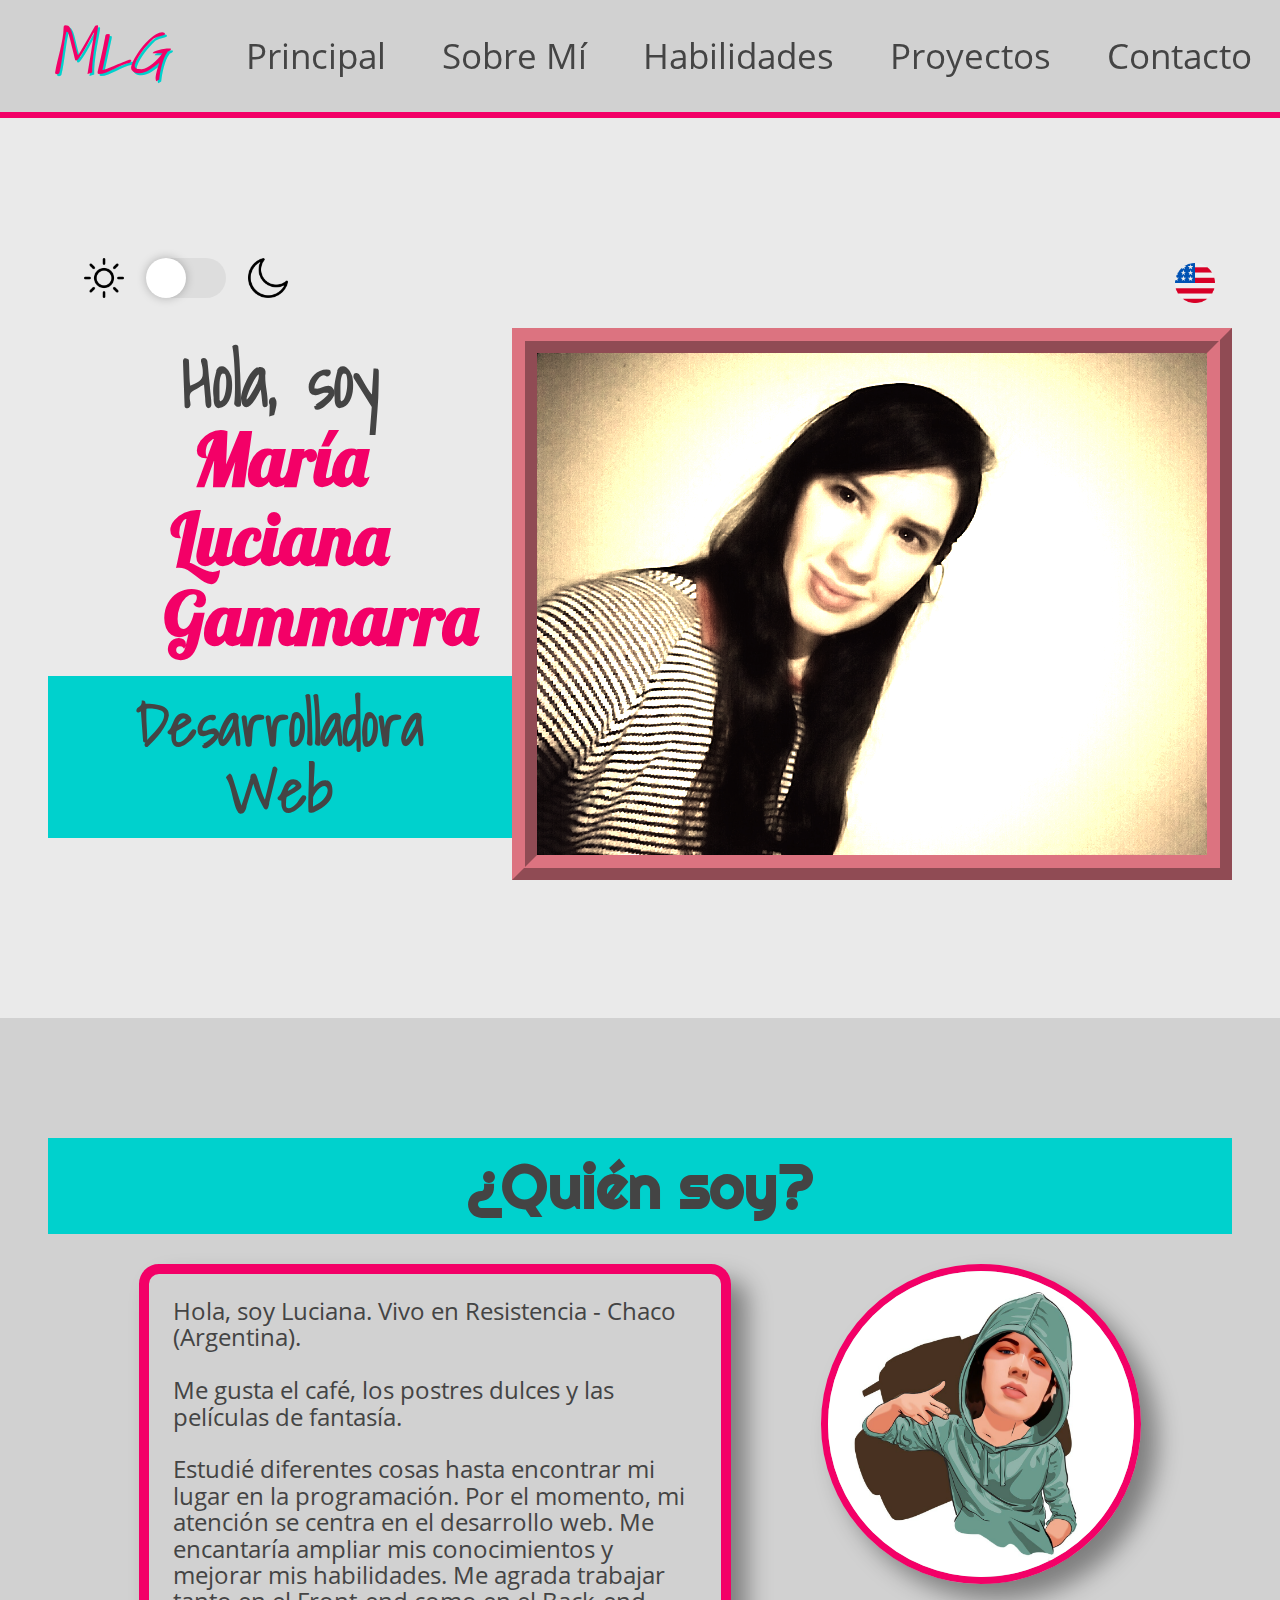
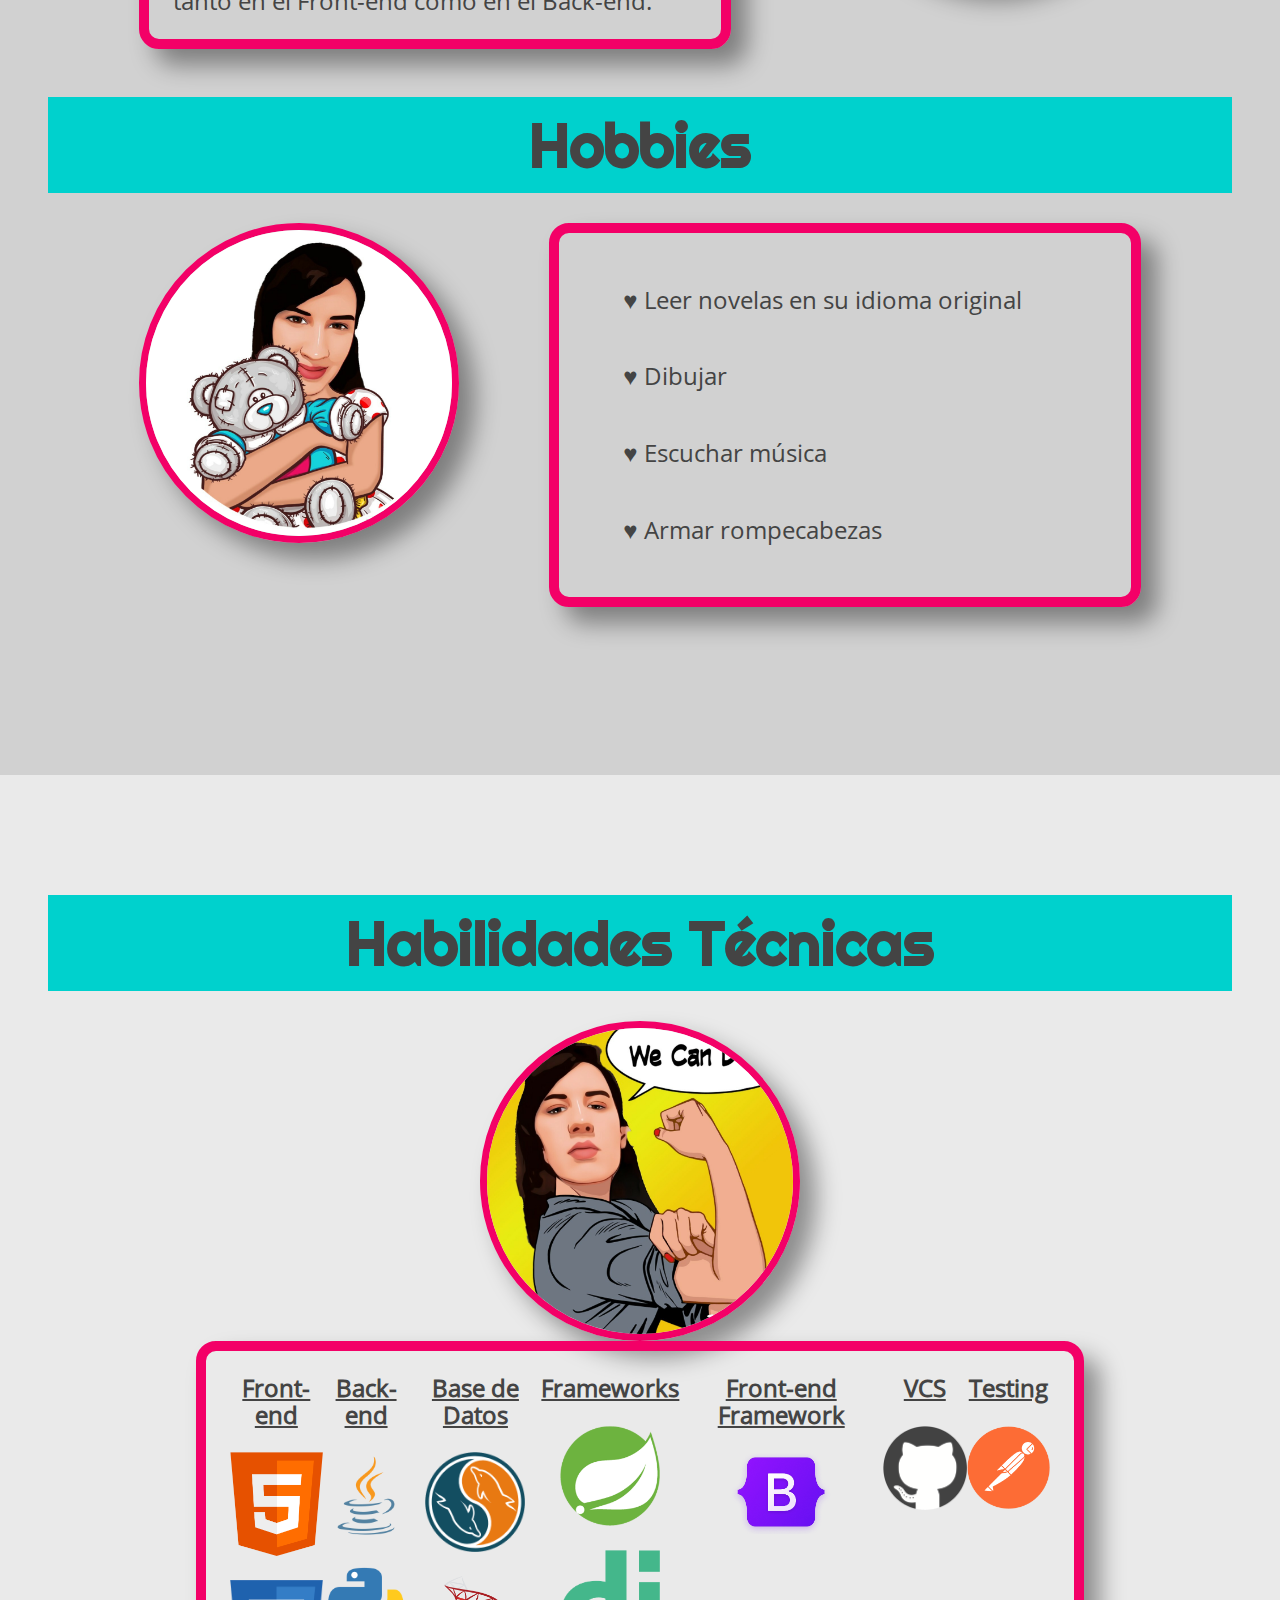
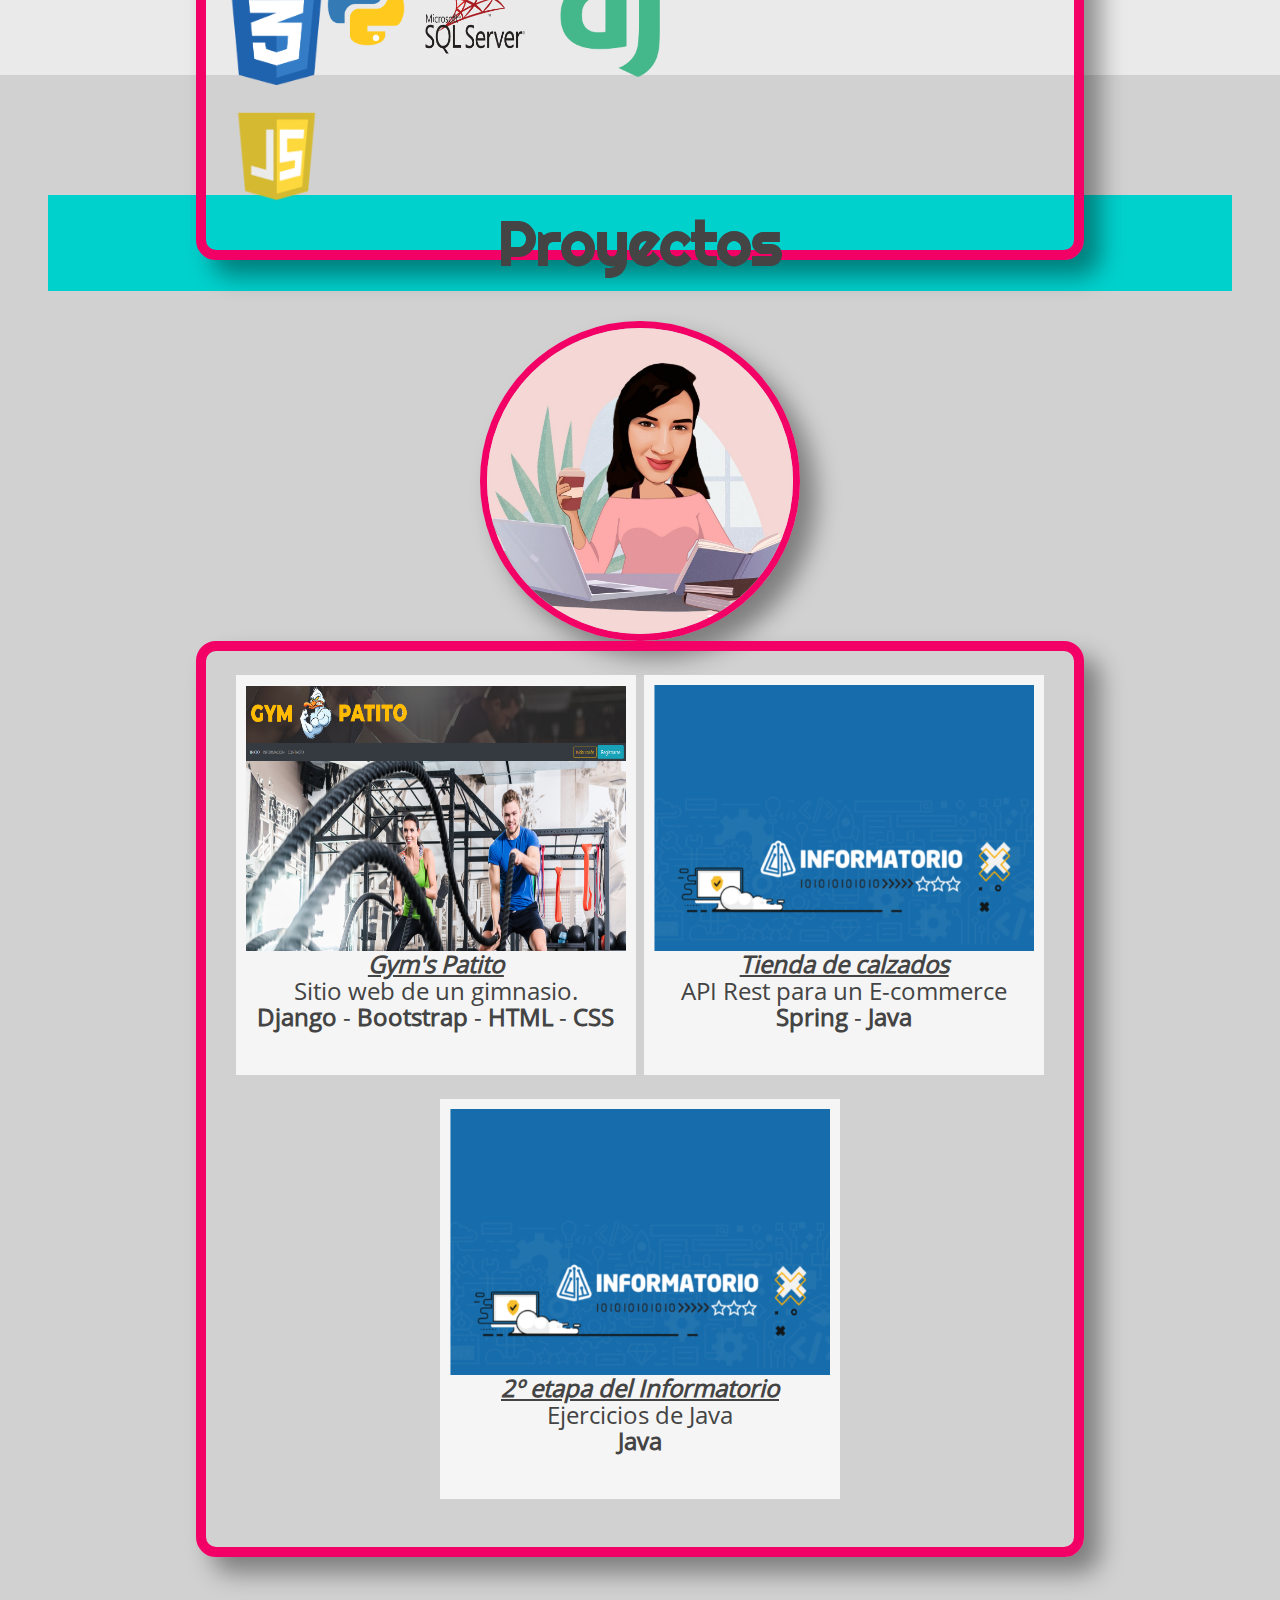
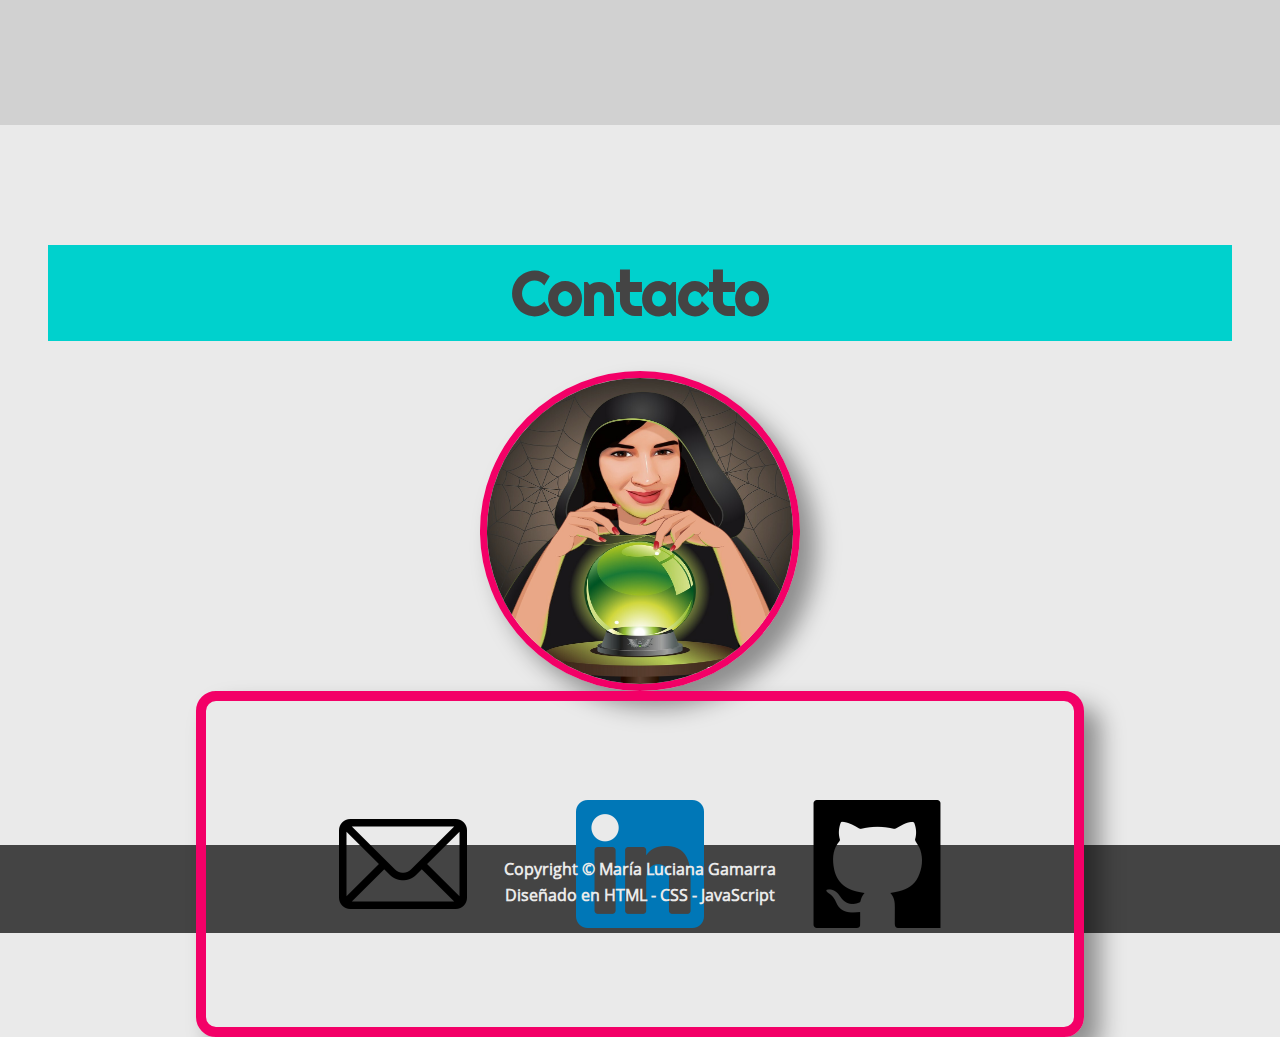
<file: index.html>
<!DOCTYPE html>
<html lang="es">
  <head>
    <meta charset="UTF-8" />
    <meta http-equiv="X-UA-Compatible" content="IE=edge" />
    <meta name="viewport" content="width=device-width, initial-scale=1.0" />
    <meta
      name="description"
      content="María Luciana Gamarra portafolio de Desarrollador Web"
    />
    <meta name="author" content="María Luciana Gamarra" />
    <meta
      name="keywords"
      content="HTML5, CSS3, JavaScript, Java, Python, Django, Postman, Web Developer"
    />
    <meta name="theme-color" content="#00D1CD" />
    <meta
      property="og:image"
      content="source/img/logo/logo_size_invert_pinterest.jpg"
    />
    <meta
      property="og:description"
      content="María Luciana Gamarra portafolio de Desarrollador Web"
    />
    <meta property="og:title" content="María Luciana Gamarra" />

    <!-- Favicon -->
    <link rel="icon" href="source/img/logo/miLogo.png" />

    <!-- My styles -->
    <link rel="stylesheet" href="source/css/main.css" />

    <title>MLG Dev Portfolio</title>
  </head>
  <body>
    <!-- ======= Header =======  -->

    <!-- navbar -->

    <nav class="nav-container" id="nav-cont">
      <!-- logo -->
      <div class="navbar" id="nav">
        <a href="index.html">
          <span class="logo">MLG</span>
        </a>

        <ul class="nav-list">
          <li class="home">
            <a href="#home" class="nav-link">Principal</a>
          </li>
          <li class="about">
            <a href="#about" class="nav-link">Sobre Mí</a>
          </li>
          <li class="skills">
            <a href="#skills" class="nav-link">Habilidades</a>
          </li>

          <li class="projects">
            <a href="#projects" class="nav-link">Proyectos</a>
          </li>
          <li class="contact">
            <a href="#contact" class="nav-link">Contacto</a>
          </li>
        </ul>
        <a href="javascript:void(0);" class="icon" onclick="openNav()">
          <img src="source/img/icons/hamb2.png" alt="" class="hamb" />
        </a>
      </div>
    </nav>

    <!-- ======  Secciones ====== -->

    <!-- Principal - Introducción -->
    <section id="home">
      <!-- Acá comienza la parte de intro -->
      <div class="container">
        <!-- Switch para cambiar de Light a Dark -->
        <div class="switch-container">
          <img src="" alt="sol" class="mode" id="sun" />

          <label class="switch-mode" for="color-mode">
            <input
              class="switch-input"
              name=""
              type="checkbox"
              id="color-mode"
            />
            <div class="switch-fill"></div>
          </label>
          <img src="" alt="luna" class="mode" id="moon" />
        </div>

        <!-- Banderitas para cambiar de Español a Inglés -->
        <div class="bandera-container">
          <!-- Ponerla en la Página que esta en ingles -->
          <!--   <a href="../index.html">
          <img
            src="source/img/icons/espana.png"
            alt="Español"
            class="bandera"
          /> 
        </a> -->
          <a href="en/index.html">
            <img
              src="source/img/icons/estados-unidos.png"
              alt="Inglés"
              class="bandera"
            />
          </a>
        </div>
      </div>

      <div class="wrapper">
        <div class="intro-titles">
          <h1 class="title-intro">
            Hola, soy <span class="enfasis">María Luciana Gammarra</span>
          </h1>
          <h2 class="sub-intro">Desarrolladora Web</h2>
        </div>

        <div class="foto-container">
          <img
            src="source/img/photos/foto.jpg"
            alt="Foto de María"
            class="foto"
          />
        </div>
      </div>
    </section>

    <!-- About me -->
    <section id="about">
      <h2 class="title-section">¿Quién soy?</h2>

      <div class="about-me">
        <div class="about-container">
          <p>
            Hola, soy Luciana. Vivo en Resistencia - Chaco (Argentina).
            <br />
            <br />
            Me gusta el café, los postres dulces y las películas de fantasía.
            <br />
            <br />
            Estudié diferentes cosas hasta encontrar mi lugar en la
            programación. Por el momento, mi atención se centra en el desarrollo
            web. Me encantaría ampliar mis conocimientos y mejorar mis
            habilidades. Me agrada trabajar tanto en el Front-end como en el
            Back-end.
          </p>
        </div>
        <img
          src="source/img/photos/about2.jpg"
          alt=""
          class="dibujo"
          id="draw-about"
        />
      </div>

      <h2 class="title-section">Hobbies</h2>
      <div class="hobbies-container">
        <img src="source/img/photos/hobbies3.jpg" alt="" class="dibujo" />

        <div class="hobbies-item">
          <ul class="hobbies-list">
            <li>&#9829; Leer novelas en su idioma original</li>
            <br />
            <li>&#9829; Dibujar</li>
            <br />
            <li>&#9829; Escuchar música</li>
            <br />
            <li>&#9829; Armar rompecabezas</li>
          </ul>
        </div>
      </div>
    </section>

    <section id="skills">
      <h2 class="title-section">Habilidades Técnicas</h2>
      <div class="skills-container">
        <img src="source/img/photos/skills.jpg" alt="" class="dibujo" />

        <div class="skill-item">
          <div class="skill-li-one">
            <p>Front-end</p>
            <ul>
              <li>
                <img
                  src="source/img/skills/html.png"
                  alt=""
                  class="skill-icon"
                />
              </li>
              <li>
                <img
                  src="source/img/skills/css.png"
                  alt=""
                  class="skill-icon"
                />
              </li>
              <li>
                <img
                  src="source/img/skills/js2.png"
                  alt=""
                  class="skill-icon"
                />
              </li>
            </ul>
          </div>
          <div class="skill-li-two">
            <p>Back-end</p>
            <ul>
              <li>
                <img
                  src="source/img/skills/java.png"
                  alt=""
                  class="skill-icon"
                />
              </li>
              <li>
                <img
                  src="source/img/skills/python.png"
                  alt=""
                  class="skill-icon"
                />
              </li>
            </ul>
          </div>
          <div class="skill-li-three">
            <p>Base de Datos</p>
            <ul>
              <li>
                <img
                  src="source/img/skills/mysql.png"
                  alt=""
                  class="skill-icon"
                />
              </li>
              <li>
                <img
                  src="source/img/skills/mssql.png"
                  alt=""
                  class="skill-icon"
                />
              </li>
            </ul>
          </div>
          <div class="skill-li-four">
            <p>Frameworks</p>
            <ul>
              <li>
                <img
                  src="source/img/skills/spring.png"
                  alt=""
                  class="skill-icon"
                />
              </li>
              <li>
                <img
                  src="source/img/skills/django.png"
                  alt=""
                  class="skill-icon"
                />
              </li>
            </ul>
          </div>
          <div class="skill-li-five">
            <p>Front-end Framework</p>
            <ul>
              <li>
                <img
                  src="source/img/skills/bootstrap.png"
                  alt=""
                  class="skill-icon"
                />
              </li>
            </ul>
          </div>
          <div class="skill-li-six">
            <p>VCS</p>
            <ul>
              <li>
                <img
                  src="source/img/skills/github1.png"
                  alt=""
                  class="skill-icon"
                />
              </li>
            </ul>
          </div>
          <div class="skill-li-seven">
            <p>Testing</p>
            <ul>
              <li>
                <img
                  src="source/img/skills/postman.png"
                  alt=""
                  class="skill-icon"
                />
              </li>
            </ul>
          </div>
        </div>
      </div>
    </section>

    <!-- Proyectos -->
    <section id="projects">
      <h2 class="title-section">Proyectos</h2>
      <div class="projects-container">
        <img src="source/img/photos/projects2.jpg" alt="" class="dibujo" />

        <div class="projects-items">
          <div class="project-card">
            <div class="card-container">
              <a
                href="https://github.com/InformatorioGrupo3/GymProject"
                target="_blank"
                rel=""
              >
                <img
                  src="source/img/photos/gympatito.png"
                  alt="project"
                  class="project-foto"
                />
              </a>

              <p>Gym's Patito</p>
              <p>Sitio web de un gimnasio.</p>

              <p>
                <span>Django</span> - <span>Bootstrap</span> -
                <span>HTML</span> -
                <span>CSS</span>
              </p>
            </div>
          </div>
          <div class="project-card">
            <div class="card-container">
              <a
                href="https://github.com/Mluchy/Informatorio2021-Ecommerce"
                target="_blank"
                rel="noopener noreferrer"
              >
                <img
                  src="source/img/photos/Info.png"
                  alt="project"
                  class="project-foto"
                />
              </a>
              <p>Tienda de calzados</p>
              <p>API Rest para un E-commerce</p>
              <p>
                <span>Spring</span> -
                <span>Java</span>
              </p>
            </div>
          </div>
          <div class="project-card">
            <div class="card-container">
              <a
                href="https://github.com/Mluchy/Informatorio2021-Java"
                target="_blank"
                rel="noopener noreferrer"
              >
                <img
                  src="source/img/photos/Info.png"
                  alt="project"
                  class="project-foto"
                />
              </a>

              <p>2º etapa del Informatorio</p>
              <p>Ejercicios de Java</p>
              <p>
                <span>Java</span>
              </p>
            </div>
          </div>
        </div>
      </div>
    </section>

    <!-- Contacto, forma de contactarse -->
    <section id="contact">
      <h2 class="title-section">Contacto</h2>
      <div class="contact-container">
        <img src="source/img/photos/contact.jpg" alt="" class="dibujo" />
        <div class="contact-items">
          <a
            href="mailto:mariaLgamarra@outlook.com?Subject=Interesado%20en%20contactarte"
            target="_blank"
            rel=""
            ><img src="source/img/icons/mail.png" alt="" class="contact-icon"
          /></a>
          <a
            href="https://www.linkedin.com/in/maría-luciana-gamarra-11751821a"
            target="_blank"
            rel=""
            ><img
              src="source/img/icons/linkedin.png"
              alt=""
              class="contact-icon"
          /></a>
          <a href="https://github.com/Mluchy" target="_blank" rel=""
            ><img
              src="source/img/icons/github-logo.png"
              alt=""
              class="contact-icon"
          /></a>
        </div>
      </div>
    </section>

    <!-- ======  Footer ====== -->
    <footer>
      <h6>
        Copyright &copy; María Luciana Gamarra
        <br />
        Diseñado en HTML - CSS - JavaScript
      </h6>
    </footer>

    <!-- Scripts -->
    <script src="source/js/main.js" type="text/javascript"></script>
  </body>
</html>
</file>
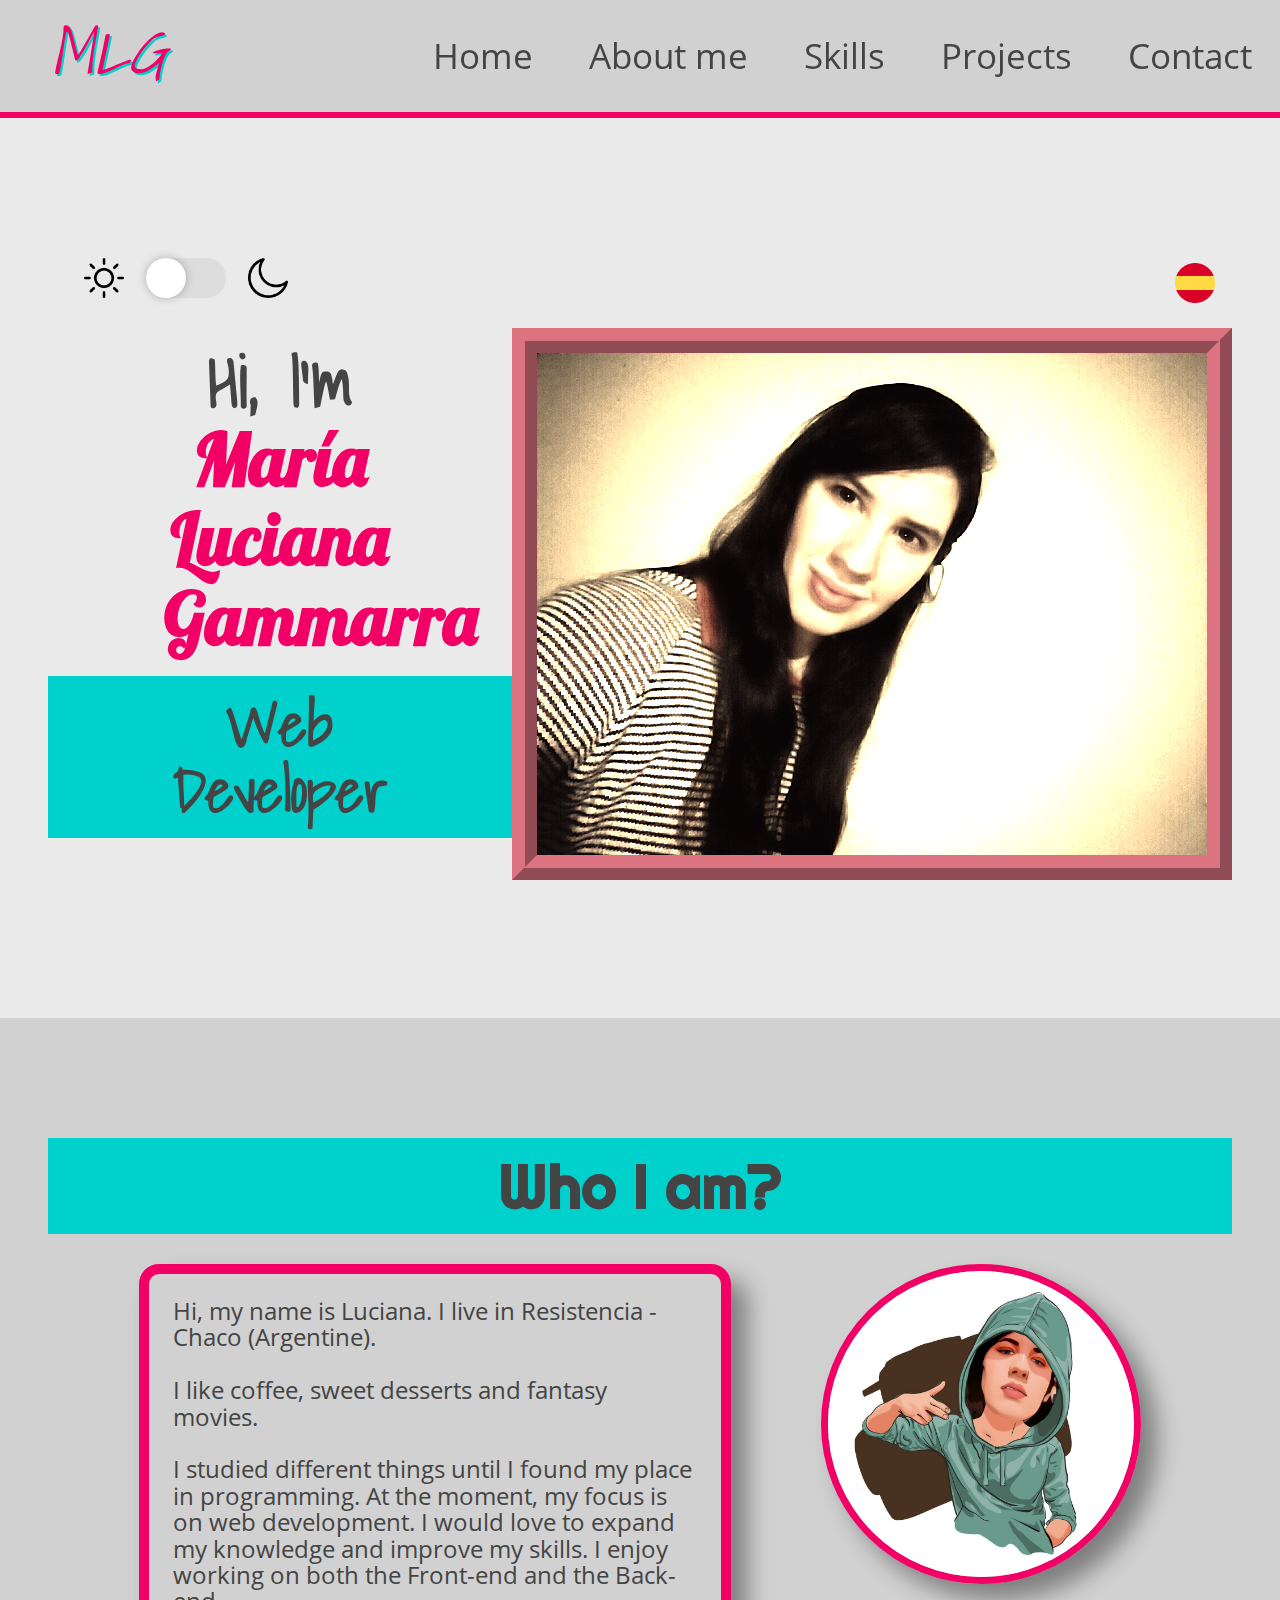
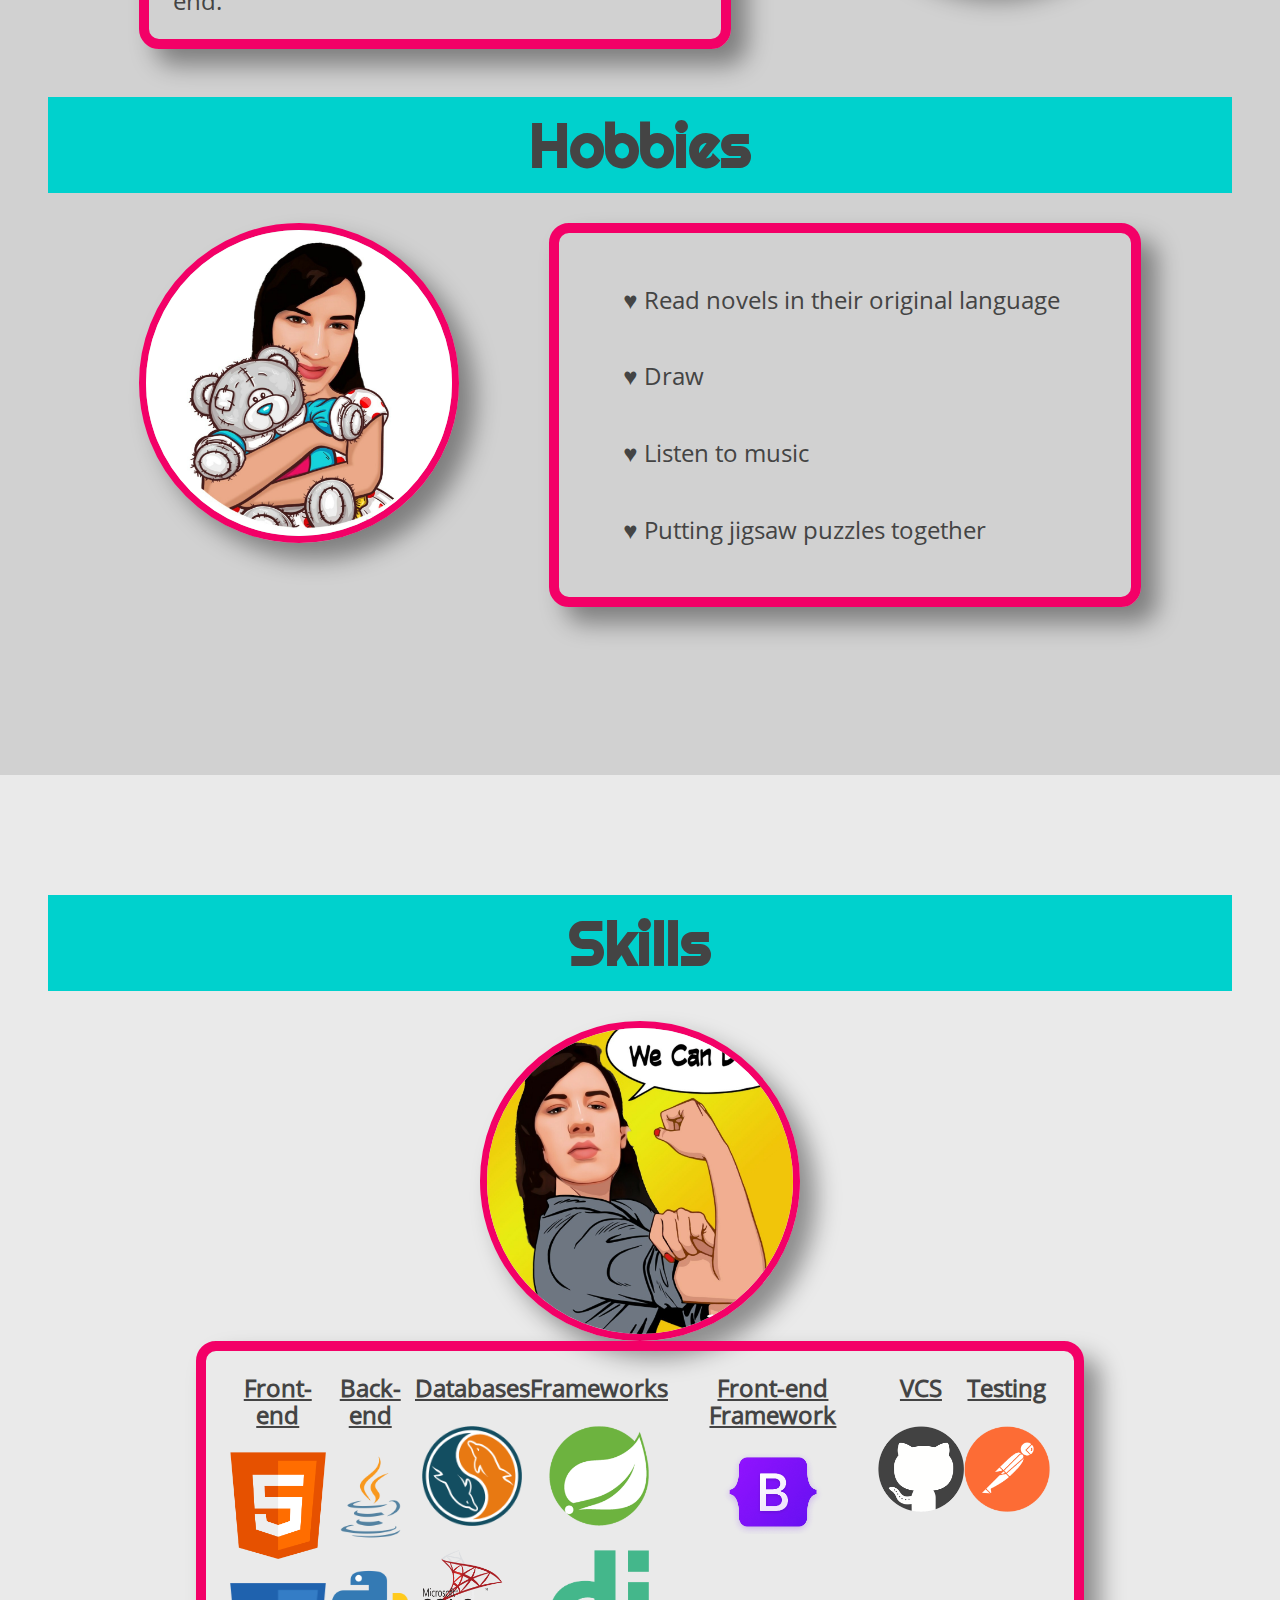
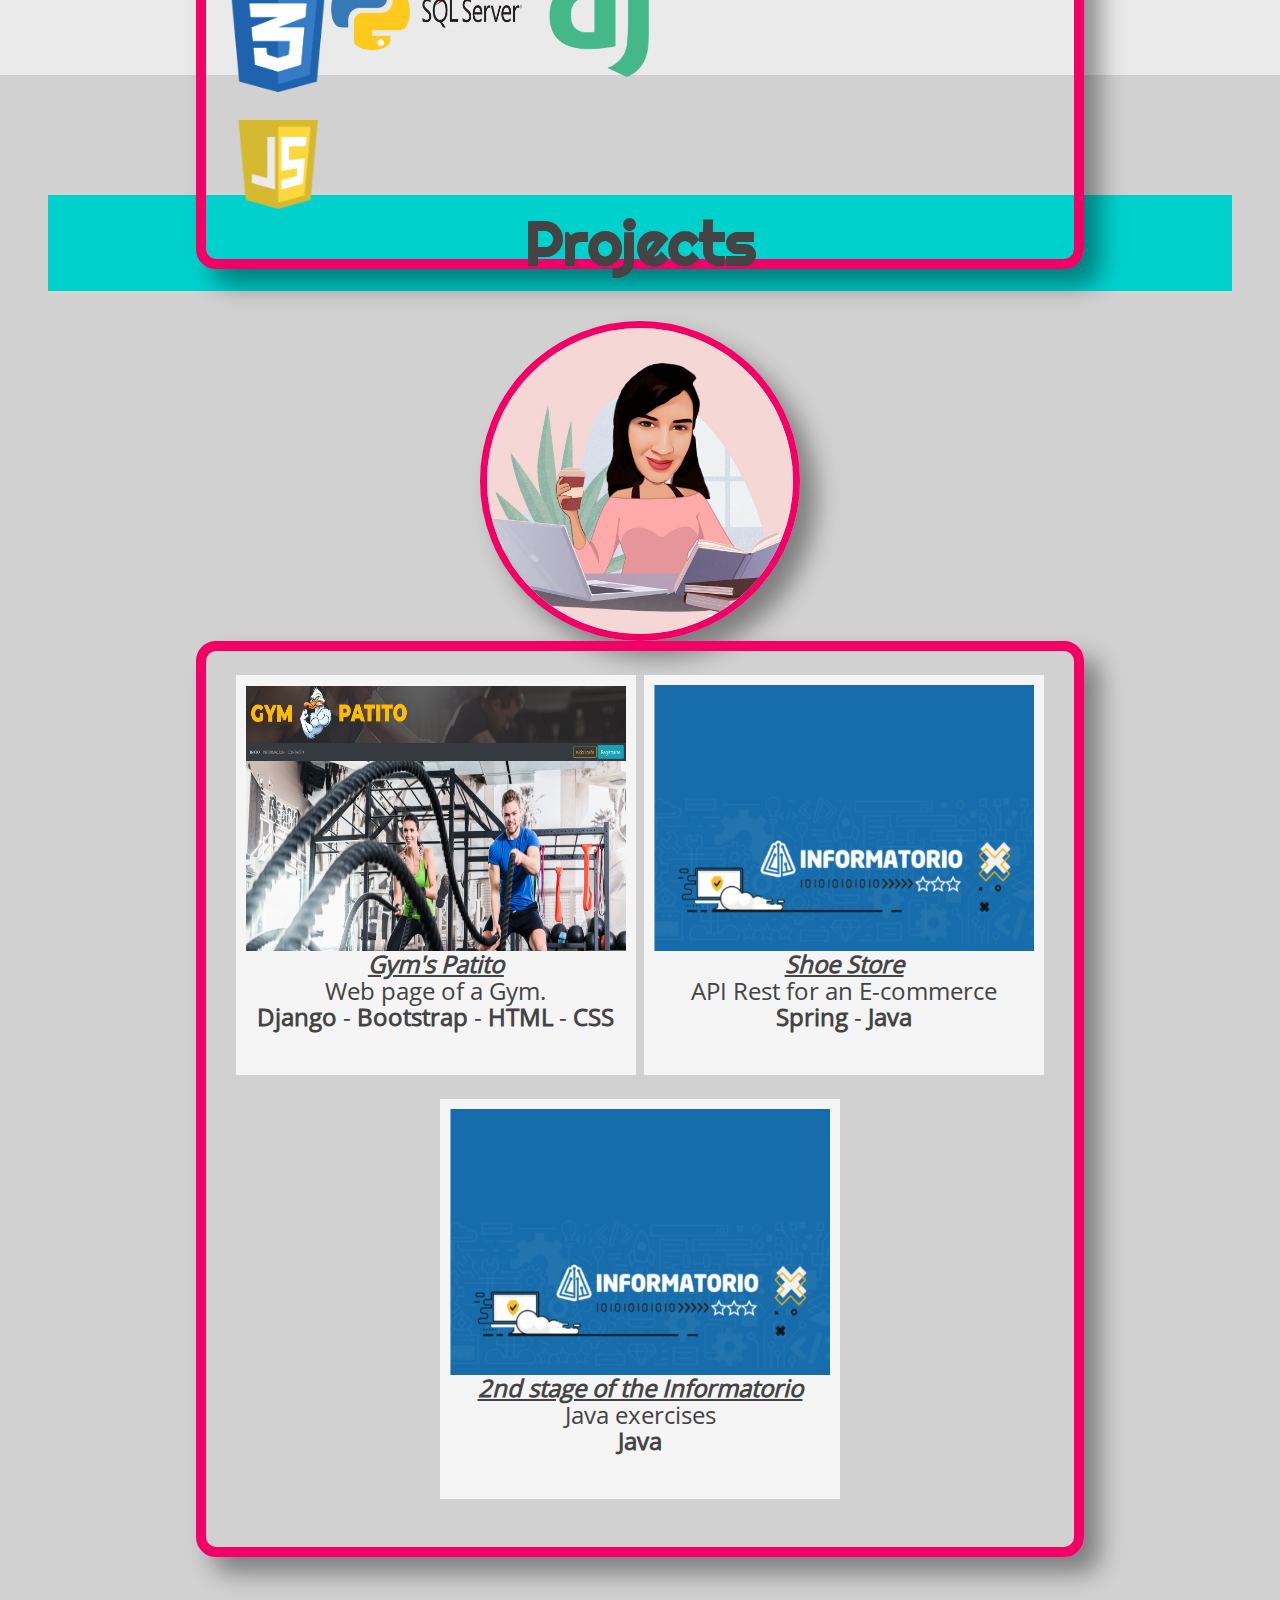
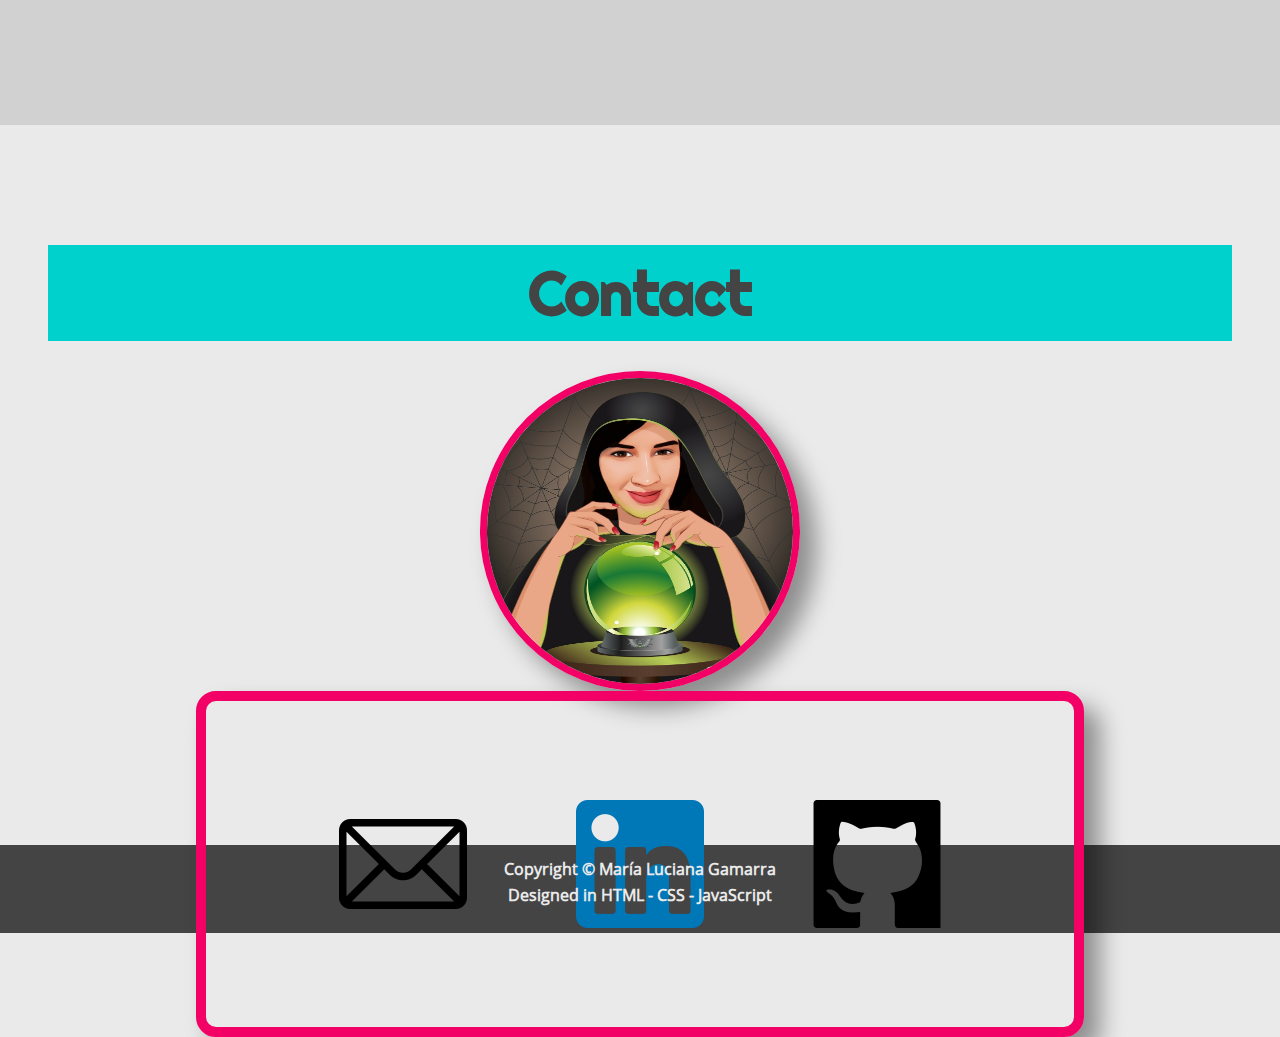
<file: en/index.html>
<!DOCTYPE html>
<html lang="en">
  <head>
    <meta charset="UTF-8" />
    <meta http-equiv="X-UA-Compatible" content="IE=edge" />
    <meta name="viewport" content="width=device-width, initial-scale=1.0" />
    <meta
      name="description"
      content="María Luciana Gamarra portfolio as Web Developer"
    />
    <meta name="author" content="María Luciana Gamarra" />
    <meta
      name="keywords"
      content="HTML5, CSS3, JavaScript, Java, Python, Django, Postman, Web Developer"
    />
    <meta name="theme-color" content="#00D1CD" />
    <meta
      property="og:image"
      content="../source/img/logo/logo_size_invert_pinterest.jpg"
    />
    <meta
      property="og:description"
      content="María Luciana Gamarra portfolio as Web Developer"
    />
    <meta property="og:title" content="María Luciana Gamarra" />

    <!-- Favicon -->
    <link rel="icon" href="../source/img/logo/miLogo.png" />

    <!-- My styles -->
    <link rel="stylesheet" href="../source/css/main.css" />

    <title>MLG Dev Portfolio</title>
  </head>
  <body>
    <!-- ======= Header =======  -->

    <!-- navbar -->

    <nav class="nav-container" id="nav-cont">
      <!-- logo -->
      <div class="navbar" id="nav">
        <a href="index.html">
          <span class="logo">MLG</span>
        </a>

        <ul class="nav-list">
          <li class="home">
            <a href="#home" class="nav-link">Home</a>
          </li>
          <li class="about">
            <a href="#about" class="nav-link">About me</a>
          </li>
          <li class="skills">
            <a href="#skills" class="nav-link">Skills</a>
          </li>

          <li class="projects">
            <a href="#projects" class="nav-link">Projects</a>
          </li>
          <li class="contact">
            <a href="#contact" class="nav-link">Contact</a>
          </li>
        </ul>
        <a href="javascript:void(0);" class="icon" onclick="openNav()">
          <img src="../source/img/icons/hamb2.png" alt="" class="hamb" />
        </a>
      </div>
    </nav>

    <!-- ======  Secciones ====== -->

    <!-- Principal - Introducción -->
    <section id="home">
      <!-- Acá comienza la parte de intro -->
      <div class="container">
        <!-- Switch para cambiar de Light a Dark -->
        <div class="switch-container">
          <img src="" alt="sol" class="mode" id="sun" />

          <label class="switch-mode" for="color-mode">
            <input
              class="switch-input"
              name=""
              type="checkbox"
              id="color-mode"
            />
            <div class="switch-fill"></div>
          </label>
          <img src="" alt="luna" class="mode" id="moon" />
        </div>

        <!-- Banderitas para cambiar de Español a Inglés -->
        <div class="bandera-container">
          <!-- Ponerla en la Página que esta en ingles -->
          <a href="../index.html">
            <img
              src="../source/img/icons/espana.png"
              alt="Español"
              class="bandera"
            />
          </a>
          <!--  <a href="/en/index.html">
            <img
              src="../source/img/icons/estados-unidos.png"
              alt="Inglés"
              class="bandera"
            />
          </a> -->
        </div>
      </div>

      <div class="wrapper">
        <div class="intro-titles">
          <h1 class="title-intro">
            Hi, I'm <span class="enfasis">María Luciana Gammarra</span>
          </h1>
          <h2 class="sub-intro">Web Developer</h2>
        </div>

        <div class="foto-container">
          <img
            src="../source/img/photos/foto.jpg"
            alt="Foto de María"
            class="foto"
          />
        </div>
      </div>
    </section>

    <!-- About me -->
    <section id="about">
      <h2 class="title-section">Who I am?</h2>

      <div class="about-me">
        <div class="about-container">
          <p>
            Hi, my name is Luciana. I live in Resistencia - Chaco (Argentine).
            <br />
            <br />
            I like coffee, sweet desserts and fantasy movies.
            <br />
            <br />
            I studied different things until I found my place in programming. At
            the moment, my focus is on web development. I would love to expand
            my knowledge and improve my skills. I enjoy working on both the
            Front-end and the Back-end.
          </p>
        </div>
        <img
          src="../source/img/photos/about2.jpg"
          alt=""
          class="dibujo"
          id="draw-about"
        />
      </div>

      <h2 class="title-section">Hobbies</h2>
      <div class="hobbies-container">
        <img src="../source/img/photos/hobbies3.jpg" alt="" class="dibujo" />

        <div class="hobbies-item">
          <ul class="hobbies-list">
            <li>&#9829; Read novels in their original language</li>
            <br />
            <li>&#9829; Draw</li>
            <br />
            <li>&#9829; Listen to music</li>
            <br />
            <li>&#9829; Putting jigsaw puzzles together</li>
          </ul>
        </div>
      </div>
    </section>

    <section id="skills">
      <h2 class="title-section">Skills</h2>
      <div class="skills-container">
        <img src="../source/img/photos/skills.jpg" alt="" class="dibujo" />

        <div class="skill-item">
          <div class="skill-li-one">
            <p>Front-end</p>
            <ul>
              <li>
                <img
                  src="../source/img/skills/html.png"
                  alt=""
                  class="skill-icon"
                />
              </li>
              <li>
                <img
                  src="../source/img/skills/css.png"
                  alt=""
                  class="skill-icon"
                />
              </li>
              <li>
                <img
                  src="../source/img/skills/js2.png"
                  alt=""
                  class="skill-icon"
                />
              </li>
            </ul>
          </div>
          <div class="skill-li-two">
            <p>Back-end</p>
            <ul>
              <li>
                <img
                  src="../source/img/skills/java.png"
                  alt=""
                  class="skill-icon"
                />
              </li>
              <li>
                <img
                  src="../source/img/skills/python.png"
                  alt=""
                  class="skill-icon"
                />
              </li>
            </ul>
          </div>
          <div class="skill-li-three">
            <p>Databases</p>
            <ul>
              <li>
                <img
                  src="../source/img/skills/mysql.png"
                  alt=""
                  class="skill-icon"
                />
              </li>
              <li>
                <img
                  src="../source/img/skills/mssql.png"
                  alt=""
                  class="skill-icon"
                />
              </li>
            </ul>
          </div>
          <div class="skill-li-four">
            <p>Frameworks</p>
            <ul>
              <li>
                <img
                  src="../source/img/skills/spring.png"
                  alt=""
                  class="skill-icon"
                />
              </li>
              <li>
                <img
                  src="../source/img/skills/django.png"
                  alt=""
                  class="skill-icon"
                />
              </li>
            </ul>
          </div>
          <div class="skill-li-five">
            <p>Front-end Framework</p>
            <ul>
              <li>
                <img
                  src="../source/img/skills/bootstrap.png"
                  alt=""
                  class="skill-icon"
                />
              </li>
            </ul>
          </div>
          <div class="skill-li-six">
            <p>VCS</p>
            <ul>
              <li>
                <img
                  src="../source/img/skills/github1.png"
                  alt=""
                  class="skill-icon"
                />
              </li>
            </ul>
          </div>
          <div class="skill-li-seven">
            <p>Testing</p>
            <ul>
              <li>
                <img
                  src="../source/img/skills/postman.png"
                  alt=""
                  class="skill-icon"
                />
              </li>
            </ul>
          </div>
        </div>
      </div>
    </section>

    <!-- Proyectos -->
    <section id="projects">
      <h2 class="title-section">Projects</h2>
      <div class="projects-container">
        <img src="../source/img/photos/projects2.jpg" alt="" class="dibujo" />

        <div class="projects-items">
          <div class="project-card">
            <div class="card-container">
              <a
                href="https://github.com/InformatorioGrupo3/GymProject"
                target="_blank"
                rel=""
              >
                <img
                  src="../source/img/photos/gympatito.png"
                  alt="project"
                  class="project-foto"
                />
              </a>

              <p>Gym's Patito</p>
              <p>Web page of a Gym.</p>

              <p>
                <span>Django</span> - <span>Bootstrap</span> -
                <span>HTML</span> -
                <span>CSS</span>
              </p>
            </div>
          </div>
          <div class="project-card">
            <div class="card-container">
              <a
                href="https://github.com/Mluchy/Informatorio2021-Ecommerce"
                target="_blank"
                rel="noopener noreferrer"
              >
                <img
                  src="../source/img/photos/Info.png"
                  alt="project"
                  class="project-foto"
                />
              </a>
              <p>Shoe Store</p>
              <p>API Rest for an E-commerce</p>
              <p>
                <span>Spring</span> -
                <span>Java</span>
              </p>
            </div>
          </div>
          <div class="project-card">
            <div class="card-container">
              <a
                href="https://github.com/Mluchy/Informatorio2021-Java"
                target="_blank"
                rel="noopener noreferrer"
              >
                <img
                  src="../source/img/photos/Info.png"
                  alt="project"
                  class="project-foto"
                />
              </a>

              <p>2nd stage of the Informatorio</p>
              <p>Java exercises</p>
              <p>
                <span>Java</span>
              </p>
            </div>
          </div>
        </div>
      </div>
    </section>

    <!-- Contacto, forma de contactarse -->
    <section id="contact">
      <h2 class="title-section">Contact</h2>
      <div class="contact-container">
        <img src="../source/img/photos/contact.jpg" alt="" class="dibujo" />
        <div class="contact-items">
          <a
            href="mailto:mariaLgamarra@outlook.com?Subject=Interested%20in%20contacting%20you"
            target="_blank"
            rel=""
            ><img
              src="../source/img/icons/mail.png"
              alt=""
              class="contact-icon"
          /></a>
          <a
            href="https://www.linkedin.com/in/maría-luciana-gamarra-11751821a"
            target="_blank"
            rel=""
            ><img
              src="../source/img/icons/linkedin.png"
              alt=""
              class="contact-icon"
          /></a>
          <a href="https://github.com/Mluchy" target="_blank" rel=""
            ><img
              src="../source/img/icons/github-logo.png"
              alt=""
              class="contact-icon"
          /></a>
        </div>
      </div>
    </section>

    <!-- ======  Footer ====== -->
    <footer>
      <h6>
        Copyright &copy; María Luciana Gamarra
        <br />
        Designed in HTML - CSS - JavaScript
      </h6>
    </footer>

    <!-- Scripts -->
    <script src="../source/js/main.js"></script>
  </body>
</html>
</file>
<file: source/css/main.css>
/* =============== 
 * === General ===
 * ===============
*/
@font-face {
  font-family: "Lobster";
  src: url(../fonts/Lobster-Regular.ttf);
}

@font-face {
  font-family: "Righteous";
  src: url(../fonts/Righteous-Regular.ttf);
}

@font-face {
  font-family: "OpenSans";
  src: url(../fonts/OpenSans-Regular.ttf);
}

@font-face {
  font-family: "Shadows";
  src: url(../fonts/ShadowsIntoLight-Regular.ttf);
}

*,
*::before,
*::after {
  box-sizing: border-box;
}

:root {
  --ff-super: "Lobster";
  --ff-title: "Shadows";
  --ff-sub: "Righteous";
  --ff-desc: "OpenSans";

  --clr-bg: #eaeaea;
  --clr-text: #444444;
  --clr-accent: #f30067;
  --clr-accent2: #00d1cd;
  --clr-bg2: #d1d1d1;
  --clr-bg3: #6f8191;
  --bg-shadow: 1rem 1rem 1.5rem rgba(0, 0, 0, 0.4);
  --bg-card: #f5f5f5;

  --fs-h1: 3rem;
  --fs-h2: 2.25rem;
  --fs-body: 1.25rem;
}

@media (min-width: 800px) {
  :root {
    --fs-h1: 4.5rem;
    --fs-h2: 3.75rem;
    --fs-body: 1.5rem;
  }
}

html {
  scroll-behavior: smooth;
}

[data-theme="dark"] {
  --clr-bg: #444444;
  --clr-text: #eaeaea;
  --clr-accent: #00d1cd;
  --clr-accent2: #f30067;
  --clr-bg2: #6f8191;
  --clr-bg3: #d1d1d1;
  --bg-card: #444444;
}

body {
  background: var(--clr-bg);
  color: var(--clr-text);
  margin: 0;
  font-family: var(--ff-desc);
  font-size: var(--fs-body);
  line-height: 1.6;
}

img {
  display: block;
  max-width: 100%;
}

section {
  width: 100vw;
  height: 100vh;
  padding: 5em 2em;
}

section:nth-child(2n + 3) {
  background: var(--clr-bg2);
}

footer {
  background: var(--clr-text);
  color: var(--clr-bg);
  text-align: center;
  padding-bottom: 1em;
  padding-top: 0.5em;
}

/* ======================== 
 * === Texto en General ===
 * ========================
*/
h1,
h2,
p {
  line-height: 1.1;
  margin: 0;
}

h1 {
  font-size: var(--fs-h1);
}

h2 {
  font-size: var(--fs-h2);
}

h6 {
  margin: auto;
  padding: auto;
}

p {
  font-size: var(--fs-body);
}

a {
  text-decoration: none;
}

.title-intro {
  font-family: var(--ff-title);
  margin-bottom: 0.25em;
}

.enfasis {
  font-family: var(--ff-super);
  color: var(--clr-accent);
  display: block;
}

.sub-intro,
.title-section {
  background: var(--clr-accent2);
  margin-bottom: 0.5em;
  padding: 0.25em 1em;
}

.sub-intro {
  font-family: var(--ff-title);
}

.title-section {
  font-family: var(--ff-sub);
  text-align: center;
}

/* ==============
 * === Navbar ===
 * ==============
*/

.hamb {
  display: none;
}

.nav-container {
  border-bottom: 6px solid var(--clr-accent);
  background: var(--clr-bg2);
  position: sticky;
  top: 0;
  display: flex;
  flex-flow: row wrap;
  z-index: 100;
}

.navbar {
  display: flex;
  flex: 100%;
}

.logo {
  font-family: var(--ff-title);
  color: var(--clr-accent);
  font-size: 4rem;
  font-style: oblique;
  text-shadow: 2px 2px var(--clr-accent2);
  padding-left: 50px;
  padding-right: 50px;
  flex: 30%;
}

.nav-list {
  list-style-type: none;
  margin: 0;
  padding: 0;
  display: flex;
  align-items: center;
  justify-content: flex-end;
  flex: 70%;
}

.nav-link {
  color: var(--clr-text);
  font-size: 35px;
  padding: 0.8em;
  display: block;
}

.nav-link:hover,
.active {
  background-color: var(--clr-accent);
  color: var(--clr-text);
}

/* ==========================
 * === Switch modo Oscuro ===
 * ==========================
*/

.switch-container {
  margin: 20px;
  width: 25%;
  flex: 50%;
}

.mode {
  width: 2.5rem;
  height: auto;
  margin-left: 1rem;
  margin-right: 1rem;
  display: inline;
}

.switch-mode {
  --width: 80px;
  --height: calc(var(--width) / 2);
  --border-radius: calc(var(--height) / 2);

  display: inline-block;
  cursor: pointer;
}

.switch-input {
  display: none;
}

.switch-fill {
  position: relative;
  width: var(--width);
  height: var(--height);
  border-radius: var(--border-radius);
  background: #dddddd;
  transition: background 0.2s;
}

.switch-input:checked ~ .switch-fill {
  background: var(--clr-accent);
}

.switch-fill::after {
  content: "";
  position: absolute;
  top: 0;
  left: 0;
  height: var(--height);
  width: var(--height);
  background: #ffffff;
  box-shadow: 0 0 10px rgba(0, 0, 0, 0.25);
  border-radius: var(--border-radius);
  transition: transform 0.2s;
}

.switch-input:checked ~ .switch-fill::after {
  transform: translateX(var(--height));
}

/* ============================
 * === Banderitas de Idioma ===
 * ============================
*/

.bandera-container {
  width: 25%;
  position: relative;
}

.bandera {
  position: relative;
  left: 90%;
  width: 2.5rem;
  height: auto;
}

.container {
  display: flex;
  flex-direction: row;
  align-items: center;
}

.bandera-container {
  flex: 50%;
}

/* =====================
 * === Sección Intro ===
 * =====================
*/
#home {
  display: block;
  height: 100vh;
}
.wrapper {
  display: flex;
  flex-direction: row;
}

.intro-titles {
  text-align: center;
  align-self: center;
  flex-flow: row wrap;
}

.enfasis {
  display: block;
  width: 75%;
  height: auto;
  padding-left: 25%;
}

.foto-container {
  align-self: center;
}

.foto {
  filter: sepia(75%) contrast(100%) brightness(150%);
  border-width: 25px;
  border-style: ridge;
  border-color: var(--clr-accent);
  max-width: 720px;
  height: auto;
}

/* =============================
 * === Imágenes de Secciones ===
 * =============================
*/

.dibujo {
  border-radius: 10rem;
  width: 20rem;
  height: 20rem;
  border: 7px solid var(--clr-accent);
  box-shadow: var(--bg-shadow);
}

/* ========================
 * === Sección About Me ===
 * ========================
*/

#about {
  display: block;
  height: auto;
}

.about-me,
.hobbies-container {
  display: flex;
  flex-direction: row;
  justify-content: space-evenly;
  padding-bottom: 2em;
}

.about-container,
.hobbies-item {
  width: 50%;
  display: flex;
  align-items: center;
  border: 10px solid var(--clr-accent);
  padding: 1em;
  border-radius: 20px;
  box-shadow: var(--bg-shadow);
}

.hobbies-list {
  list-style-type: none;
}

/* ======================
 * === Sección Skills ===
 * ======================
*/

#skills {
  display: block;
  height: 100vh;
}

.skills-container,
.projects-container,
.contact-container {
  display: flex;
  height: 100%;
  flex-flow: row wrap;
  justify-content: space-around;
  align-items: center;
  padding-bottom: 2em;
}

.skill-item,
.projects-items,
.contact-items {
  width: 75%;
  height: auto;
  display: flex;
  justify-content: space-evenly;
  border: 10px solid var(--clr-accent);
  padding: 1em;
  border-radius: 20px;
  box-shadow: var(--bg-shadow);
}

.skill-item > div > p {
  font-weight: bold;
  text-decoration: underline;
  font-size: 1.5rem;
  text-align: center;
}

.skill-item > div > ul {
  list-style: none;
  padding: 0;
}

.skill-icon {
  width: 100px;
  height: auto;
  margin: 1em auto;
}

/* ========================
 * === Sección Projects ===
 * ========================
*/
#projects {
  display: block;
  height: auto;
}

.projects-container {
  flex-direction: row-reverse;
}

.projects-items {
  height: 100%;
  flex-flow: row wrap;
  align-items: center;
  column-gap: 0.1em;
}

.card-container > p:first-of-type {
  font-weight: bold;
  text-decoration: underline;
  font-style: italic;
}

.card-container > p > span {
  font-weight: bold;
}

.card-container {
  background-color: var(--bg-card);
  margin-bottom: 1em;
  text-align: center;
  width: 400px;
  height: 400px;
  padding: 10px;
  box-sizing: border-box;
}

.project-foto {
  width: 100%;
  height: 70%;
}

.card-container:hover {
  transform: scale(1.1);
}

/* =======================
 * === Sección Contact ===
 * =======================
*/

#contact {
  display: block;
  height: 80vh;
}

.contact-items {
  height: 80%;
  justify-content: space-evenly;
  align-items: center;
}

.contact-icon {
  width: 8rem;
  height: auto;
}

/* =================================
 * === Pantallas menores a 1024px ===
 * =================================
*/

@media only screen and (max-width: 1024px) {
  /* === Navbar === */
  .navbar ul {
    display: none;
  }

  .navbar.responsive {
    display: flex;
    flex-flow: column wrap;
  }

  .hamb,
  .hamb.responsive {
    position: absolute;
    top: 30px;
    right: 45px;
    height: 50px;
    width: 50px;
    display: block;
  }

  .responsive ul {
    display: flex;
    flex-direction: column;
    row-gap: 10px;
    text-align: center;
  }

  .navbar.responsive ul li {
    width: 100%;
    margin: auto;
  }

  .navbar.responsive ul li > a {
    display: block;
    padding: 0.2em;
  }

  /* === Home === */

  #home {
    height: auto;
  }

  .container {
    display: flex;
    flex-direction: column;
  }
  .switch-container {
    margin: auto;
    padding: 1em;
    width: 100%;
  }

  .bandera-container {
    width: 100%;
    padding: 1em;
  }

  .bandera {
    position: relative;
    left: 30px;
  }

  .wrapper {
    flex-direction: column;
  }

  .foto {
    max-width: 100%;
    height: auto;
  }

  /* === Sections === */
  .dibujo {
    border-radius: 5rem;
    width: 10rem;
    height: 10rem;
    border: 4px solid #f30067;
    margin-top: 2rem;
    margin-bottom: 2rem;
    margin-left: auto;
    margin-right: auto;
  }

  /* === About me === */
  .about-me,
  .hobbies-container {
    display: flex;
    flex-direction: column;
  }

  .about-me {
    flex-direction: column-reverse;
  }

  .about-container,
  .hobbies-item {
    width: 100%;
    display: flex;
  }

  /* === Skills === */
  #skills,
  #projects,
  #contact {
    height: auto;
  }

  .skill-item,
  .projects-items,
  .contact-items {
    flex-flow: column wrap;
    width: 100%;
  }

  /* === Project === */
  .card-container {
    width: auto;
    height: auto;
    box-sizing: border-box;
  }

  /* === Contact === */
  .contact-icon {
    margin: 1em;
  }
}
</file>
